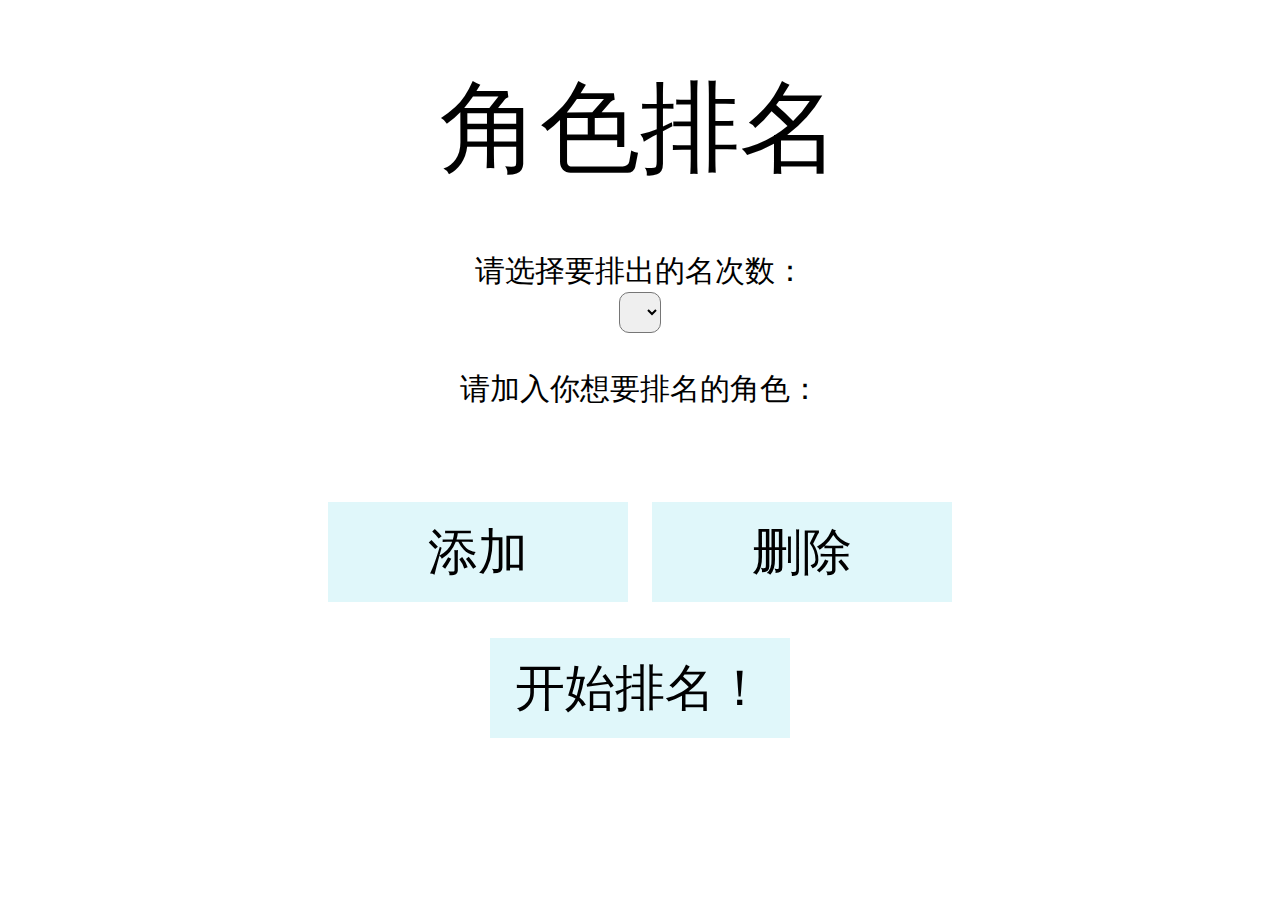
<file: index.html>
<!DOCTYPE>
<html>
	<head>
		<meta charset="utf-8">
		<title>角色排名</title>
		<link rel="stylesheet" href="css/index.css"/>
		<script src="js/index.js"></script>
	</head>
	<body>
		<br><br><br>
		<div class="title1">角色排名</div>
		<br><br><br>
		<div class="title2">请选择要排出的名次数：</div>
		<div class="select-container">
			<select class="select" id="select"></select>
		</div>
		<br><br>
		<div class="title2">请加入你想要排名的角色：</div>
		<br><br>
		<div class="input" id="input"></div>
		<br><br>
		<div class="button-container">
			<button class="button" onclick="add()">添加</button>
			&nbsp;&nbsp;&nbsp;&nbsp;
			<button class="button" onclick="del()">删除</button>
		</div>
		<br><br>
		<div class="button-container">
			<button class="button" onclick="start()">开始排名！</button>
		</div>
	</body>
</html>
</file>
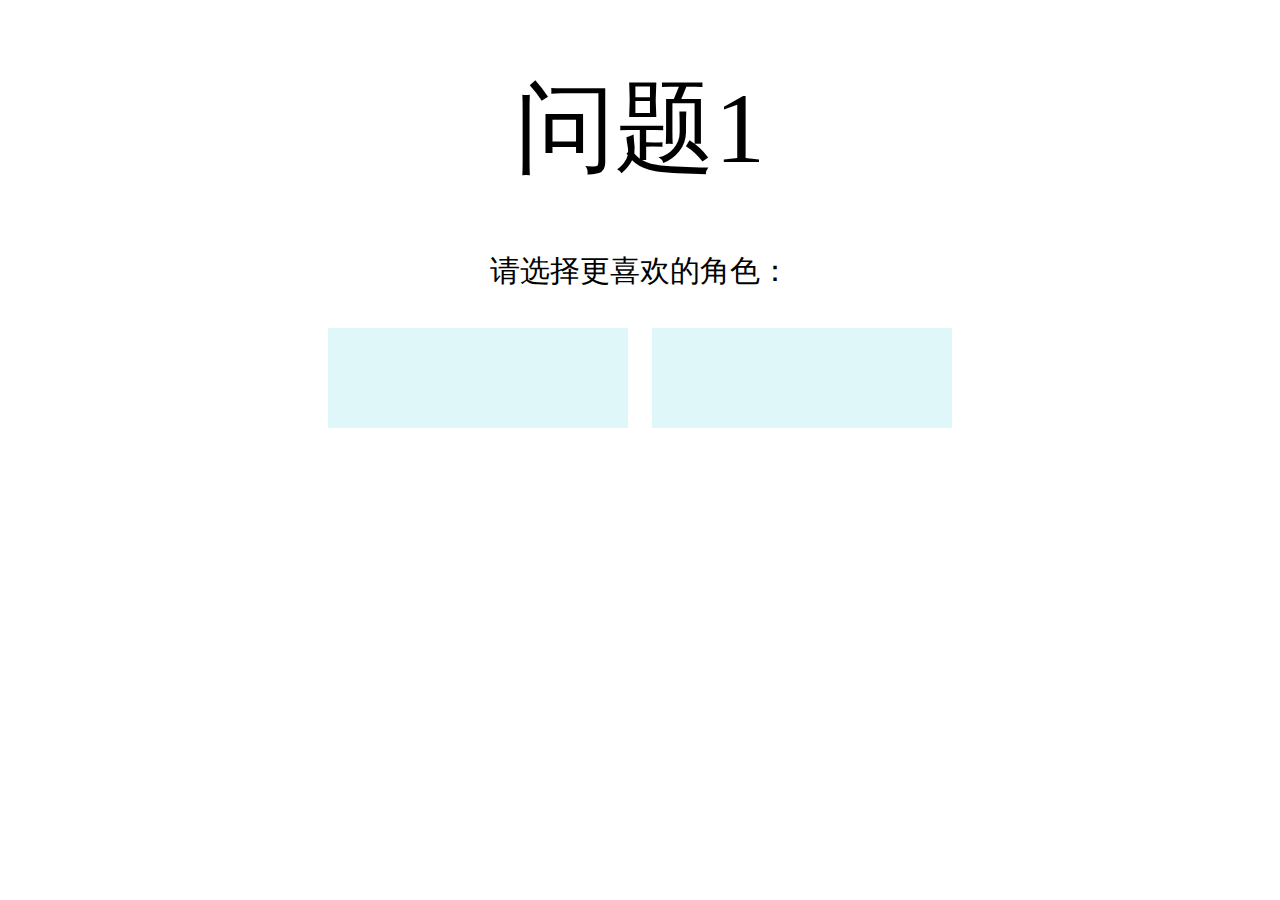
<file: game.html>
<!DOCTYPE>
<html>
	<head>
		<meta charset="utf-8">
		<title>角色排名</title>
		<link rel="stylesheet" href="css/game.css"/>
		<script src="js/game.js"></script>
	</head>
	<body>
		<br><br><br>
		<div class="title1" id="questionCnt"></div>
		<br><br><br>
		<div class="title2">请选择更喜欢的角色：</div>
		<br><br>
		<div class="button-container">
			<button id="left" class="button" onclick="left()"></button>
			&nbsp;&nbsp;&nbsp;&nbsp;
			<button id="right" class="button" onclick="right()"></button>
		</div>
</html>
</file>
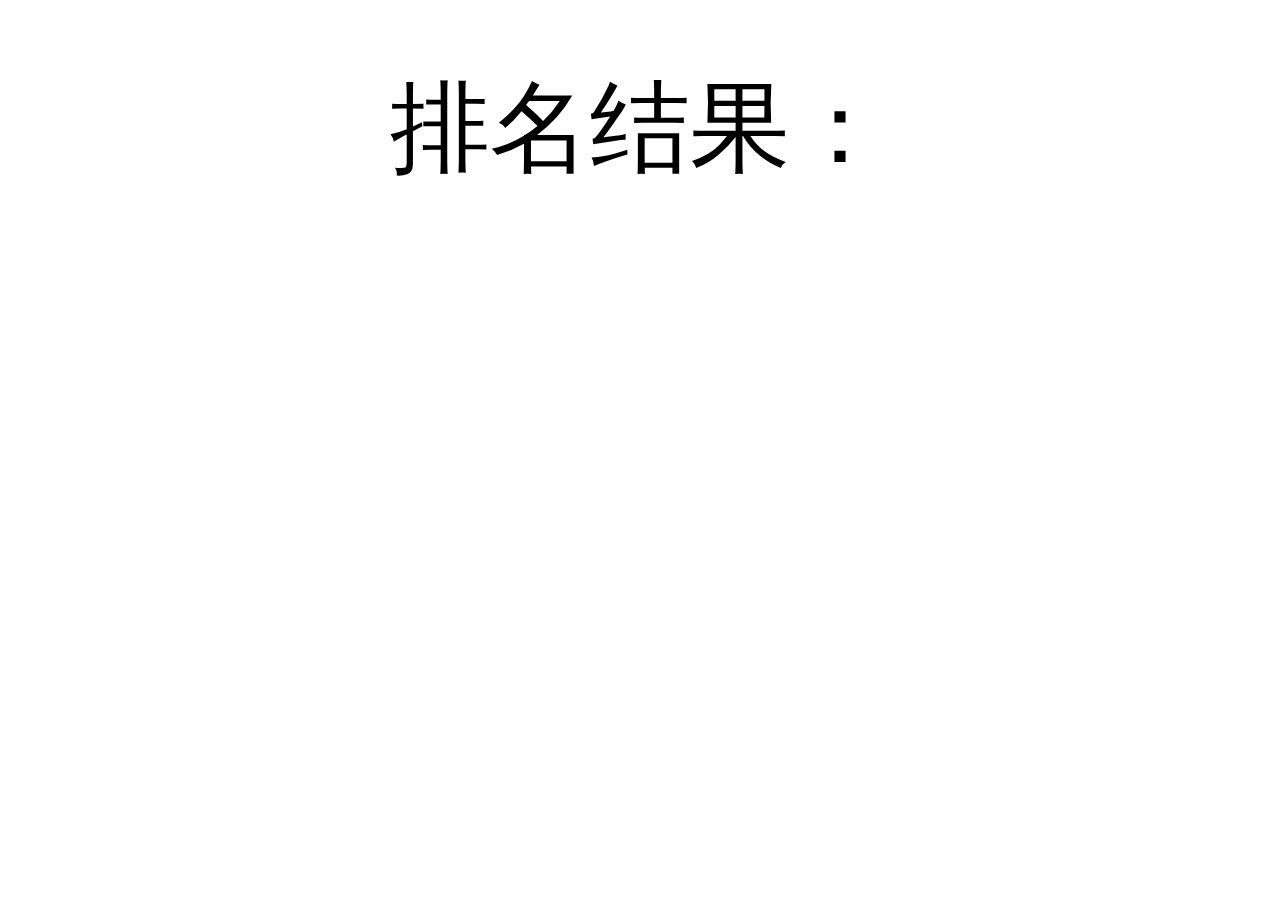
<file: result.html>
<!DOCTYPE>
<html>
	<head>
		<meta charset="utf-8">
		<title>角色排名</title>
		<link rel="stylesheet" href="css/result.css"/>
		<script src="js/result.js"></script>
	</head>
	<body>
		<br><br><br>
		<div class="title1">排名结果：</div>
		<br><br><br>
		<div class="title2" id="result"></div>
</html>
</file>
<file: css/index.css>
.title1{
	text-align:center;
	font-size:100px;
}
.title2{
	text-align:center;
	font-size:30px;
}
.select-container{
	text-align:center;
}
.select{
	padding:10px 10px;
	font-size:15px;
	border-radius:10px;
	text-align-last:center;
}
.input{
	padding:10px 10px;
	font-size:15px;
	border-radius:10px;
	text-align-last:center;
}
.button-container{
	text-align:center;
}
.button{
    width:300px;
    height:100px;
	font-size:50px;
    background-color:#e0f7fa;
	border:2px solid transparent;
    cursor:pointer;
    outline:none;
    transition:background-color 0.3s,color 0.3s;
}
.button:hover{
    background-color:#81d4fa;
    color:#000;
}
</file>
<file: css/game.css>
.title1{
	text-align:center;
	font-size:100px;
}
.title2{
	text-align:center;
	font-size:30px;
}
.button-container{
	text-align:center;
}
.button{
    width:300px;
    height:100px;
	font-size:50px;
    background-color:#e0f7fa;
	border:2px solid transparent;
    cursor:pointer;
    outline:none;
    transition:background-color 0.3s,color 0.3s;
}
.button:hover{
    background-color:#81d4fa;
    color:#000;
}
</file>
<file: css/result.css>
.title1{
	text-align:center;
	font-size:100px;
}
.title2{
	text-align:center;
	font-size:30px;
}
</file>
